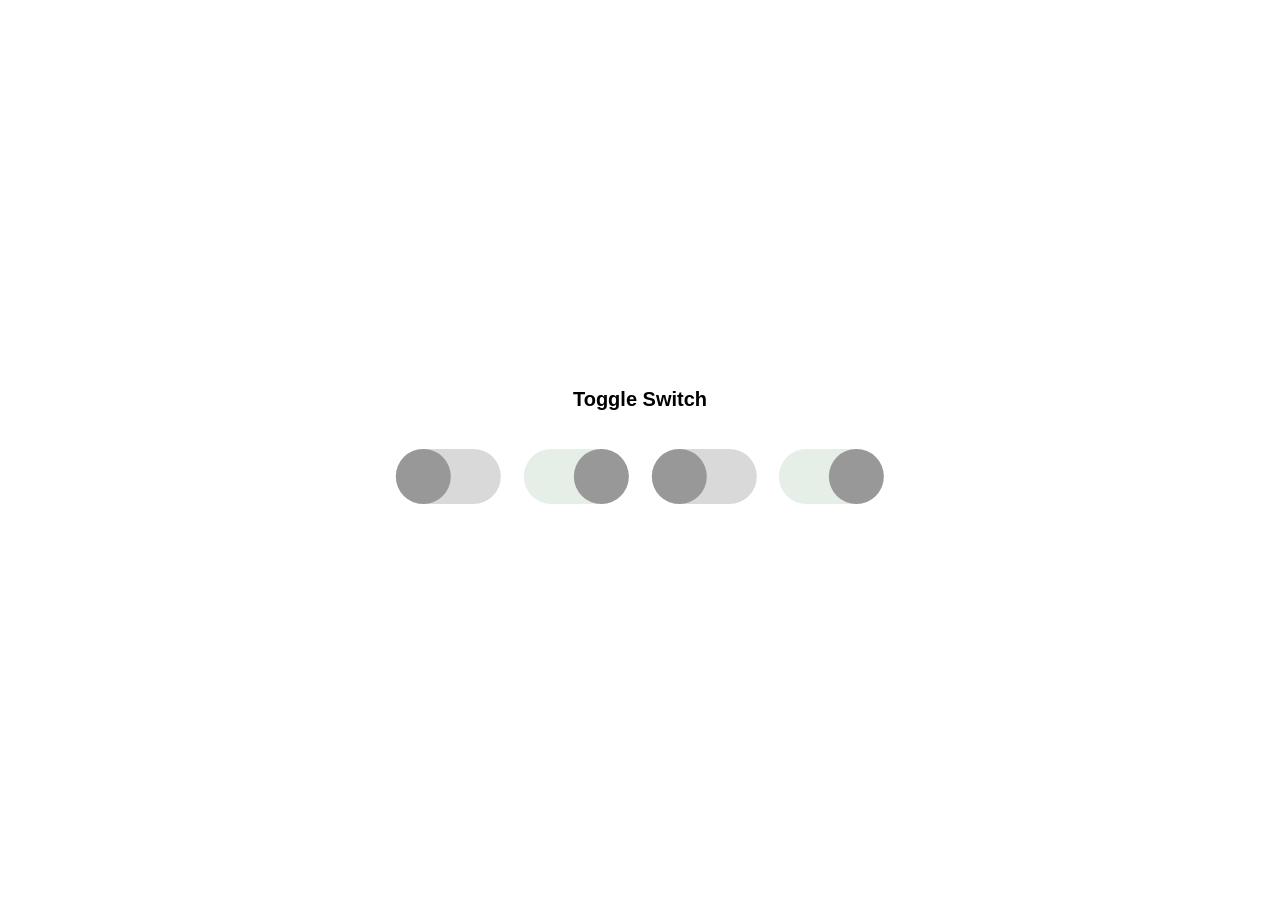
<file: switchoffon.html>
<!DOCTYPE html>
<html>
    <head>
        <title>Toggle Switch</title>
        <meta charset="utf-8">
        <link rel="stylesheet" href="switchoffon.css" type="text/css">
        <link rel="stylesheet" href="base.css">
    </head>

    <body>
        <div class="container">
            <h1>Toggle Switch</h1>

            <label class="switch">
                <input type="checkbox">
                <span class="slider"></span>
            </label>

            <label class="switch">
                <input type="checkbox" checked>
                <span class="slider"></span>
            </label>

            <label class="switch">
                <input type="checkbox">
                <span class="slider"></span>
            </label>

            <label class="switch">
                <input type="checkbox" checked>
                    <span class="slider"></span>
            </label>
        </div>
    </body>

</html>
</file>
<file: switchoffon.css>
*{
    margin: 0;
    padding: 0;
}

.container{
    position: absolute;
    top: 50%;
    left: 50%;
    transform: translate(-50%, -50%);
    text-align: center;
}

h1{
    margin-bottom: 40px;
}

.switch{
    position: relative;
    display: inline-block;
    width: 105px;
    height: 55px;
    margin: 0 10px;
}

.slider{
    position: absolute;
    cursor: pointer;
    top: 0;
    left: 0;
    right: 0;
    bottom: 0;
    background-color: var(--mediumgrey-color);
    transition: 0.4s;
    border-radius: 34px;
}

.switch input {display: none}
.slider::before{
    position: absolute;
    content: "";
    height: 55px;
    width: 55px;
    left: 0px;
    bottom: 0px;
    top: 0;
    right: 0;
    background-color: var(--grey-color);
    transition: 0.4s;
    border-radius: 100px;
}

input:checked + .slider{
    background-color: var(--lightgreen-color);
}

input:checked + .slider::before{
    transform: translateX(50px);
}
</file>
<file: base.css>
:root{
    --white-color: #fff;
    --black-color: #000;
    --text-color: #333;
    --beige-color: #EDF1D6;
    --green-color:#76A77A;
    --lightgreen-color: #E6EFE7;
    --red-color: #EE5656;
    --grey-color: #989898;
    --lightgrey-color: #EEEEEE;
    --mediumgrey-color: #D9D9D9;
    --hardred-color: #FF1D1D;
    --hardblue-color: #225BEC;
    --hardgreen-color: #3BDF55;
    --hardyellow-color: #FFE81A;
    --hardpink-color: #FF15CC;
    --hovergreen-color: #38b86f;
}

*{
    box-sizing: inherit;
}

html{
    /* 62.5% tương đương 10px */
    font-size: 62.5%;
    line-height: 2rem;
    font-family: 'Montserrat', sans-serif;
    box-sizing: border-box;
}
</file>
